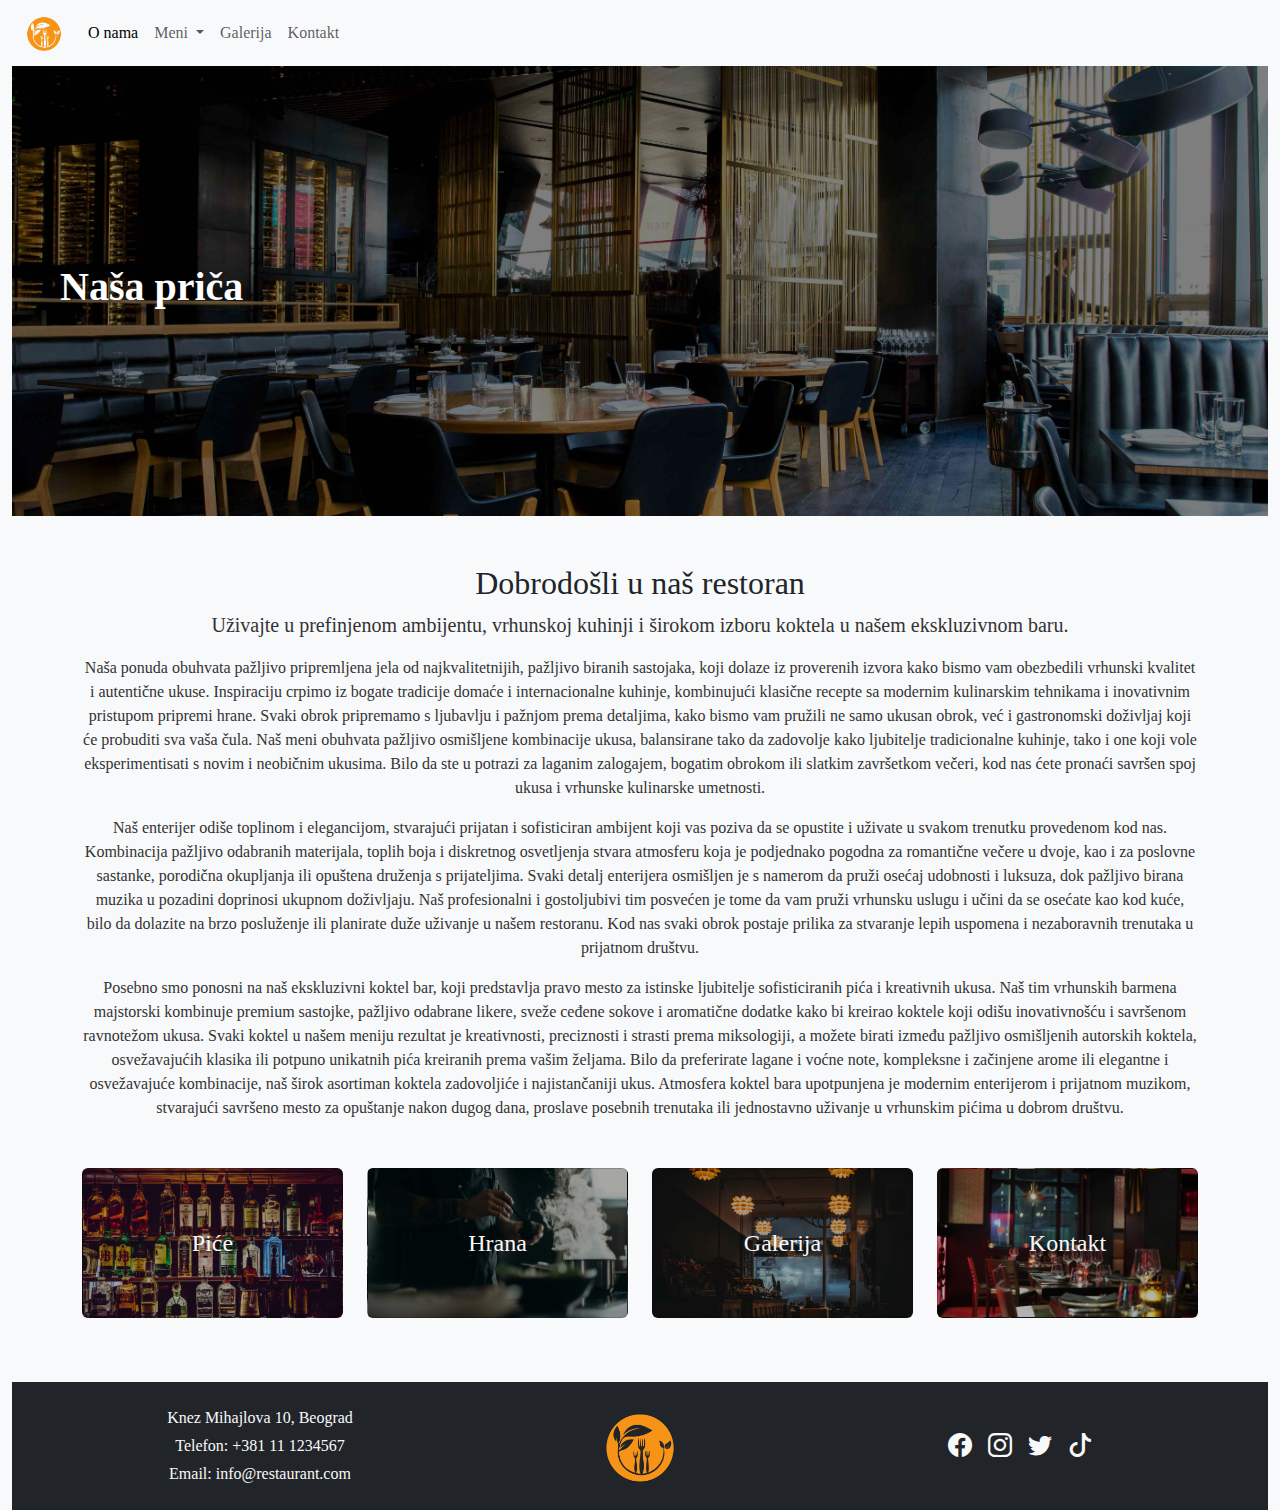
<file: html/index.html>
<!DOCTYPE html>
<html lang="en">

<head>
    <meta charset="UTF-8">
    <meta name="viewport" content="width=device-width, initial-scale=1.0">
    <link rel="stylesheet" href="../styles/style.css">
    <link href="https://cdn.jsdelivr.net/npm/bootstrap@5.3.3/dist/css/bootstrap.min.css" rel="stylesheet"
        integrity="sha384-QWTKZyjpPEjISv5WaRU9OFeRpok6YctnYmDr5pNlyT2bRjXh0JMhjY6hW+ALEwIH" crossorigin="anonymous">
    <link href="https://cdn.jsdelivr.net/npm/bootstrap-icons/font/bootstrap-icons.css" rel="stylesheet">
    <script src="https://cdn.jsdelivr.net/npm/bootstrap@5.3.3/dist/js/bootstrap.bundle.min.js"
        integrity="sha384-YvpcrYf0tY3lHB60NNkmXc5s9fDVZLESaAA55NDzOxhy9GkcIdslK1eN7N6jIeHz"
        crossorigin="anonymous"></script>
    <title>Restoran - O Nama</title>
    <link rel="icon" href="../assets/icons/icon.png" type="image/png">
</head>

<body>
    <div class="container-xxl">
        <!-- NAV START -->
        <nav class="navbar navbar-expand-lg bg-body-tertiary">
			<div class="container-fluid">
                <a class="navbar-brand nav-logo" href="index.html"><img src="../assets/icons/logo.png" alt="logo"></a>
				<button class="navbar-toggler" type="button" data-bs-toggle="collapse"
					data-bs-target="#navbarSupportedContent" aria-controls="navbarSupportedContent"
					aria-expanded="false" aria-label="Toggle navigation">
					<span class="navbar-toggler-icon"></span>
				</button>
				<div class="collapse navbar-collapse" id="navbarSupportedContent">
					<ul class="navbar-nav me-auto mb-2 mb-lg-0">
						<li class="nav-item">
							<a class="nav-link active" href="index.html">O nama</a>
						</li>
						<li class="nav-item dropdown">
							<a class="nav-link dropdown-toggle" role="button" data-bs-toggle="dropdown"
								aria-expanded="false">
								Meni
							</a>
							<ul class="dropdown-menu">
								<li><a class="dropdown-item" href="drinks.html">Piće</a></li>
								<li><a class="dropdown-item" href="food.html">Hrana</a></li>
							</ul>
						</li>
						<li class="nav-item">
							<a class="nav-link" href="gallery.html">Galerija</a>
						</li>
						<li class="nav-item">
							<a class="nav-link" href="contact.html">Kontakt</a>
						</li>
					</ul>
				</div>
			</div>
		</nav>
        <!-- NAV END -->

        <!-- BANNER START -->
        <div class="banner about">
            <h1 class="banner-text ps-3 ps-sm-5">Naša priča</h1>
        </div>
        <!-- BANNER END -->
        
        <!-- MAIN START -->
        <main class="container my-5">
            <section class="text-center mb-5">
                <h2>Dobrodošli u naš restoran</h2>
                <p class="lead">Uživajte u prefinjenom ambijentu, vrhunskoj kuhinji i širokom izboru koktela u našem ekskluzivnom baru.</p>
                <p>Naša ponuda obuhvata pažljivo pripremljena jela od najkvalitetnijih, pažljivo biranih sastojaka, koji dolaze iz proverenih izvora kako bismo vam obezbedili vrhunski kvalitet i autentične ukuse. Inspiraciju crpimo iz bogate tradicije domaće i internacionalne kuhinje, kombinujući klasične recepte sa modernim kulinarskim tehnikama i inovativnim pristupom pripremi hrane. Svaki obrok pripremamo s ljubavlju i pažnjom prema detaljima, kako bismo vam pružili ne samo ukusan obrok, već i gastronomski doživljaj koji će probuditi sva vaša čula. Naš meni obuhvata pažljivo osmišljene kombinacije ukusa, balansirane tako da zadovolje kako ljubitelje tradicionalne kuhinje, tako i one koji vole eksperimentisati s novim i neobičnim ukusima. Bilo da ste u potrazi za laganim zalogajem, bogatim obrokom ili slatkim završetkom večeri, kod nas ćete pronaći savršen spoj ukusa i vrhunske kulinarske umetnosti.</p>
                <p>Naš enterijer odiše toplinom i elegancijom, stvarajući prijatan i sofisticiran ambijent koji vas poziva da se opustite i uživate u svakom trenutku provedenom kod nas. Kombinacija pažljivo odabranih materijala, toplih boja i diskretnog osvetljenja stvara atmosferu koja je podjednako pogodna za romantične večere u dvoje, kao i za poslovne sastanke, porodična okupljanja ili opuštena druženja s prijateljima. Svaki detalj enterijera osmišljen je s namerom da pruži osećaj udobnosti i luksuza, dok pažljivo birana muzika u pozadini doprinosi ukupnom doživljaju. Naš profesionalni i gostoljubivi tim posvećen je tome da vam pruži vrhunsku uslugu i učini da se osećate kao kod kuće, bilo da dolazite na brzo posluženje ili planirate duže uživanje u našem restoranu. Kod nas svaki obrok postaje prilika za stvaranje lepih uspomena i nezaboravnih trenutaka u prijatnom društvu.</p>
                <p>Posebno smo ponosni na naš ekskluzivni koktel bar, koji predstavlja pravo mesto za istinske ljubitelje sofisticiranih pića i kreativnih ukusa. Naš tim vrhunskih barmena majstorski kombinuje premium sastojke, pažljivo odabrane likere, sveže ceđene sokove i aromatične dodatke kako bi kreirao koktele koji odišu inovativnošću i savršenom ravnotežom ukusa. Svaki koktel u našem meniju rezultat je kreativnosti, preciznosti i strasti prema miksologiji, a možete birati između pažljivo osmišljenih autorskih koktela, osvežavajućih klasika ili potpuno unikatnih pića kreiranih prema vašim željama. Bilo da preferirate lagane i voćne note, kompleksne i začinjene arome ili elegantne i osvežavajuće kombinacije, naš širok asortiman koktela zadovoljiće i najistančaniji ukus. Atmosfera koktel bara upotpunjena je modernim enterijerom i prijatnom muzikom, stvarajući savršeno mesto za opuštanje nakon dugog dana, proslave posebnih trenutaka ili jednostavno uživanje u vrhunskim pićima u dobrom društvu.</p>
            </section>
            
            <section class="row text-center d-flex justify-content-center about-cards-wrapper about-cards-wrapper">
                <div class="col-md-3 mb-3 d-flex">
                    <a href="drinks.html" class="card text-light text-decoration-none w-100 drinks">
                        Piće
                    </a>
                </div>
                <div class="col-md-3 mb-3 d-flex">
                    <a href="food.html" class="card text-light text-decoration-none w-100 food">
                        Hrana
                    </a>
                </div>
                <div class="col-md-3 mb-3 d-flex">
                    <a href="gallery.html" class="card text-light text-decoration-none w-100 gallery">
                        Galerija
                    </a>
                </div>
                <div class="col-md-3 mb-3 d-flex">
                    <a href="contact.html" class="card text-light text-decoration-none w-100 contact">
                        Kontakt
                    </a>
                </div>
            </section>
        </main>

        <!-- MAIN END -->

        <!-- FOOTER START -->
        <footer class="bg-dark text-light py-4">
            <div class="container">
                <div class="row text-center text-md-start">
                    <!-- Contact -->
                    <div class="col-md-4 mb-3 mb-md-0 d-flex flex-column justify-content-center align-items-center">
                        <p class="mb-1">Knez Mihajlova 10, Beograd</p>
                        <p class="mb-1">Telefon: +381 11 1234567</p>
                        <p>Email: <a href="mailto:info@restaurant.com" class="text-light text-decoration-none">info@restaurant.com</a></p>
                    </div>
        
                    <!-- Logo -->
                    <div class="col-md-4 mb-3 mb-md-0 d-flex justify-content-center align-items-center">
                        <img src="../assets/icons/logo.png" alt="Logo" class="img-fluid" style="max-height: 80px;">
                    </div>
        
                    <!-- Social -->
                    <div class="col-md-4 d-flex justify-content-center  align-items-center">
                        <a href="https://www.facebook.com" target="_blank" class="text-light mx-2">
                            <i class="bi bi-facebook fs-4"></i>
                        </a>
                        <a href="https://www.instagram.com" target="_blank" class="text-light mx-2">
                            <i class="bi bi-instagram fs-4"></i>
                        </a>
                        <a href="https://www.twitter.com" target="_blank" class="text-light mx-2">
                            <i class="bi bi-twitter fs-4"></i>
                        </a>
                        <a href="https://www.tiktok.com" target="_blank" class="text-light mx-2">
                            <i class="bi bi-tiktok fs-4"></i>
                        </a>
                    </div>
                </div>
            </div>
        </footer>
        <!-- FOOTER END -->

    </div>
</body>

</html>
</file>
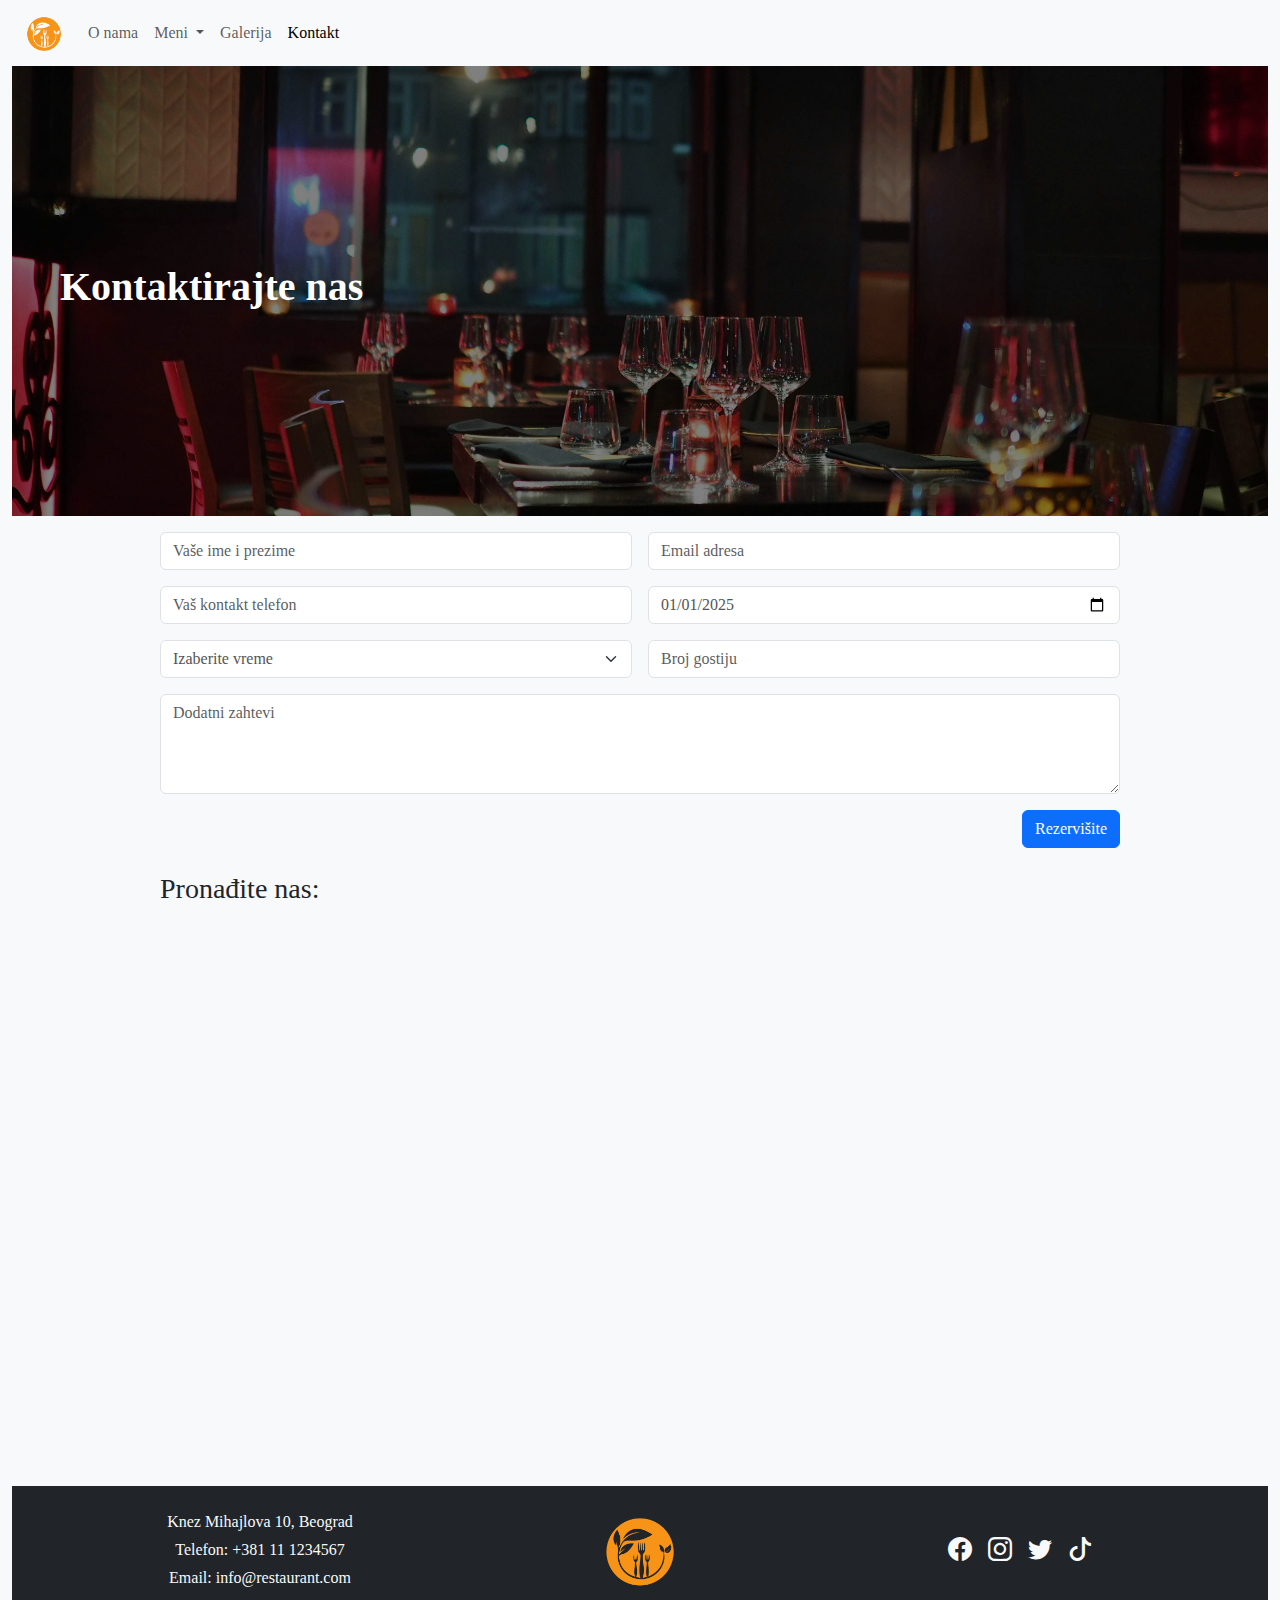
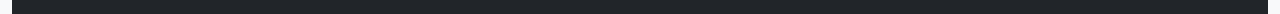
<file: html/contact.html>
<!DOCTYPE html>
<html lang="en">

<head>
    <meta charset="UTF-8">
    <meta name="viewport" content="width=device-width, initial-scale=1.0">
    <link rel="stylesheet" href="../styles/style.css">
    <link href="https://cdn.jsdelivr.net/npm/bootstrap@5.3.3/dist/css/bootstrap.min.css" rel="stylesheet"
        integrity="sha384-QWTKZyjpPEjISv5WaRU9OFeRpok6YctnYmDr5pNlyT2bRjXh0JMhjY6hW+ALEwIH" crossorigin="anonymous">
    <link href="https://cdn.jsdelivr.net/npm/bootstrap-icons/font/bootstrap-icons.css" rel="stylesheet">
    <script src="https://cdn.jsdelivr.net/npm/bootstrap@5.3.3/dist/js/bootstrap.bundle.min.js"
        integrity="sha384-YvpcrYf0tY3lHB60NNkmXc5s9fDVZLESaAA55NDzOxhy9GkcIdslK1eN7N6jIeHz"
        crossorigin="anonymous"></script>
    <title>Restoran - Kontakt</title>
    <link rel="icon" href="../assets/icons/icon.png" type="image/png">
</head>

<body>
    <div class="container-xxl">
        <!-- NAV START -->
        <nav class="navbar navbar-expand-lg bg-body-tertiary">
			<div class="container-fluid">
                <a class="navbar-brand nav-logo" href="index.html"><img src="../assets/icons/logo.png" alt="logo"></a>
				<button class="navbar-toggler" type="button" data-bs-toggle="collapse"
					data-bs-target="#navbarSupportedContent" aria-controls="navbarSupportedContent"
					aria-expanded="false" aria-label="Toggle navigation">
					<span class="navbar-toggler-icon"></span>
				</button>
				<div class="collapse navbar-collapse" id="navbarSupportedContent">
					<ul class="navbar-nav me-auto mb-2 mb-lg-0">
						<li class="nav-item">
							<a class="nav-link" href="index.html">O nama</a>
						</li>
						<li class="nav-item dropdown">
							<a class="nav-link dropdown-toggle" role="button" data-bs-toggle="dropdown"
								aria-expanded="false">
								Meni
							</a>
							<ul class="dropdown-menu">
								<li><a class="dropdown-item" href="drinks.html">Piće</a></li>
								<li><a class="dropdown-item" href="food.html">Hrana</a></li>
							</ul>
						</li>
						<li class="nav-item">
							<a class="nav-link" href="gallery.html">Galerija</a>
						</li>
						<li class="nav-item">
							<a class="nav-link active" href="contact.html">Kontakt</a>
						</li>
					</ul>
				</div>
			</div>
		</nav>
        <!-- NAV END -->

        <!-- BANNER START -->
        <div class="banner contact">
            <h1 class="banner-text ps-3 ps-sm-5">Kontaktirajte nas</h1>
        </div>
        <!-- BANNER END -->

        <!-- MAIN START -->
        <main class="mt-3 mb-3">
            <form>
                <div class="row g-3">
                    <!-- Full Name -->
                    <div class="col-md-6">
                        <input type="text" class="form-control" id="fullName" placeholder="Vaše ime i prezime" required>
                    </div>
        
                    <!-- Email Address -->
                    <div class="col-md-6">
                        <input type="email" class="form-control" id="email" placeholder="Email adresa" required>
                    </div>
        
                    <!-- Phone Number -->
                    <div class="col-md-6">
                        <input type="tel" class="form-control" id="phoneNumber" placeholder="Vaš kontakt telefon" required>
                    </div>
        
                    <!-- Reservation Date -->
                    <div class="col-md-6">
                        <input type="date" class="form-control" value="2025-01-01" id="reservationDate" required>
                    </div>
        
                    <!-- Meal Time -->
                    <div class="col-md-6">
                        <select class="form-select" id="mealTime" required>
                            <option value="" disabled selected>Izaberite vreme</option>
                            <option value="1">11:00</option>
                            <option value="2">12:00</option>
                            <option value="3">13:00</option>
                            <option value="4">14:00</option>
                            <option value="5">15:00</option>
                            <option value="6">16:00</option>
                            <option value="7">17:00</option>
                            <option value="8">18:00</option>
                            <option value="9">19:00</option>
                            <option value="10">20:00</option>
                            <option value="11">21:00</option>
                            <option value="12">22:00</option>
                        </select>
                    </div>
        
                    <!-- Number of People -->
                    <div class="col-md-6">
                        <input type="number" class="form-control" id="numberOfPeople" min="1" placeholder="Broj gostiju" required>
                    </div>
        
                    <!-- Notes -->
                    <div class="col-12">
                        <textarea class="form-control" id="notes" placeholder="Dodatni zahtevi" style="height: 100px"></textarea>
                    </div>
                </div>
        
                <!-- Submit Button -->
                <div class="col-12 d-grid d-md-flex justify-content-md-end mt-3">
                    <button type="submit" class="btn btn-primary">Rezervišite</button>
                </div>
            </form>

            <!-- MAP START -->
            <div class="map">
                <h3 class="my-4">Pronađite nas:</h2>
                <div class="row">
                    <div class="col-12">
                        <div class="ratio ratio-16x9">
                            <iframe src="https://www.google.com/maps/embed?pb=!1m18!1m12!1m3!1d2830.2683490516065!2d20.456564675976697!3d44.816097476447645!2m3!1f0!2f0!3f0!3m2!1i1024!2i768!4f13.1!3m3!1m2!1s0x475a7ab25f4a9153%3A0x91c71e840403b105!2sKneza%20Mihaila%2010%2C%20Beograd%2011000!5e0!3m2!1sen!2srs!4v1736450124136!5m2!1sen!2srs" 
                                style="border:0;" 
                                allowfullscreen="" 
                                loading="lazy" 
                                referrerpolicy="no-referrer-when-downgrade">
                            </iframe>
                        </div>
                    </div>
                </div>
             </div>
            
            <!-- MAP END -->
           
            <!-- <form>
                <div class="mb-3">
                    <input type="text" class="form-control" id="fullName" placeholder="Vase ime i prezime" required>
                </div>

                <div class="mb-3">
                    <input type="email" class="form-control" id="email" placeholder="Email adresa" required>
                </div>

                <div class="mb-3">
                    <input type="tel" class="form-control" id="phoneNumber" placeholder="Kontakt telefon" required>
                </div>

                <div class="mb-3">
                    <input type="date" class="form-control" id="reservationDate" required placeholder="Izaberite datum">
                </div>

                <div class="mb-3">
                    <select class="form-select" id="mealTime" required>
                        <option value="" disabled selected>Izaberite vreme</option>
                        <option value="1">11:00</option>
                        <option value="2">12:00</option>
                        <option value="3">13:00</option>
                        <option value="4">14:00</option>
                        <option value="5">15:00</option>
                        <option value="6">16:00</option>
                        <option value="7">17:00</option>
                        <option value="8">18:00</option>
                        <option value="9">19:00</option>
                        <option value="10">20:00</option>
                        <option value="11">21:00</option>
                        <option value="12">22:00</option>
                    </select>
                </div>

                <div class="mb-3">
                    <input type="number" class="form-control" id="numberOfPeople" min="1" placeholder="Broj gostiju"
                        required>
                </div>

                <div class="mb-3">
                    <textarea class="form-control" id="notes" placeholder="Dodatni zahtevi"
                        style="height: 100px"></textarea>
                </div>

                <button type="submit" class="btn btn-primary">Submit</button>
            </form> -->
        </main>
        <!-- MAIN END -->

        <!-- FOOTER START -->
        <footer class="bg-dark text-light py-4">
            <div class="container">
                <div class="row text-center text-md-start">
                    <!-- Contact -->
                    <div class="col-md-4 mb-3 mb-md-0 d-flex flex-column justify-content-center align-items-center">
                        <p class="mb-1">Knez Mihajlova 10, Beograd</p>
                        <p class="mb-1">Telefon: +381 11 1234567</p>
                        <p>Email: <a href="mailto:info@restaurant.com" class="text-light text-decoration-none">info@restaurant.com</a></p>
                    </div>
        
                    <!-- Logo -->
                    <div class="col-md-4 mb-3 mb-md-0 d-flex justify-content-center align-items-center">
                        <img src="../assets/icons/logo.png" alt="Logo" class="img-fluid" style="max-height: 80px;">
                    </div>
        
                    <!-- Social -->
                    <div class="col-md-4 d-flex justify-content-center  align-items-center">
                        <a href="https://www.facebook.com" target="_blank" class="text-light mx-2">
                            <i class="bi bi-facebook fs-4"></i>
                        </a>
                        <a href="https://www.instagram.com" target="_blank" class="text-light mx-2">
                            <i class="bi bi-instagram fs-4"></i>
                        </a>
                        <a href="https://www.twitter.com" target="_blank" class="text-light mx-2">
                            <i class="bi bi-twitter fs-4"></i>
                        </a>
                        <a href="https://www.tiktok.com" target="_blank" class="text-light mx-2">
                            <i class="bi bi-tiktok fs-4"></i>
                        </a>
                    </div>
                </div>
            </div>
        </footer>
        <!-- FOOTER END -->



    </div>
</body>

</html>
</file>
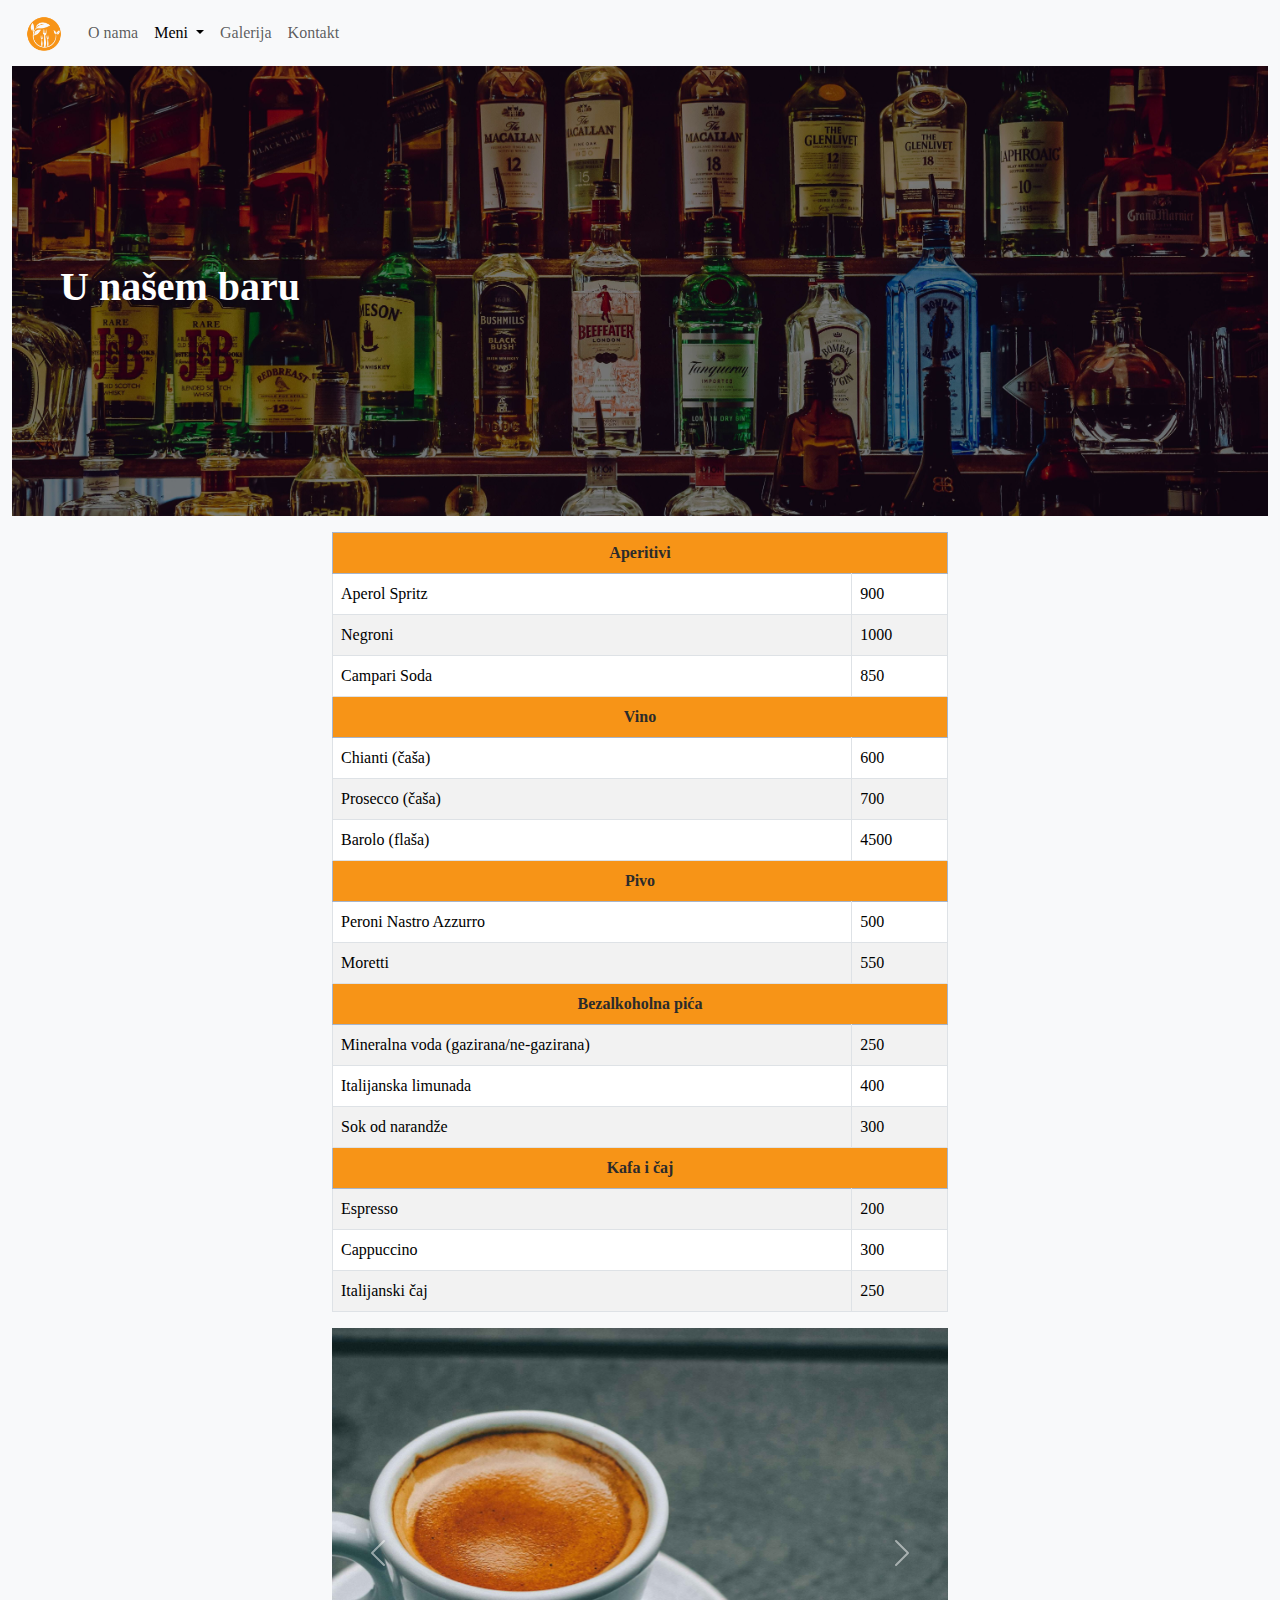
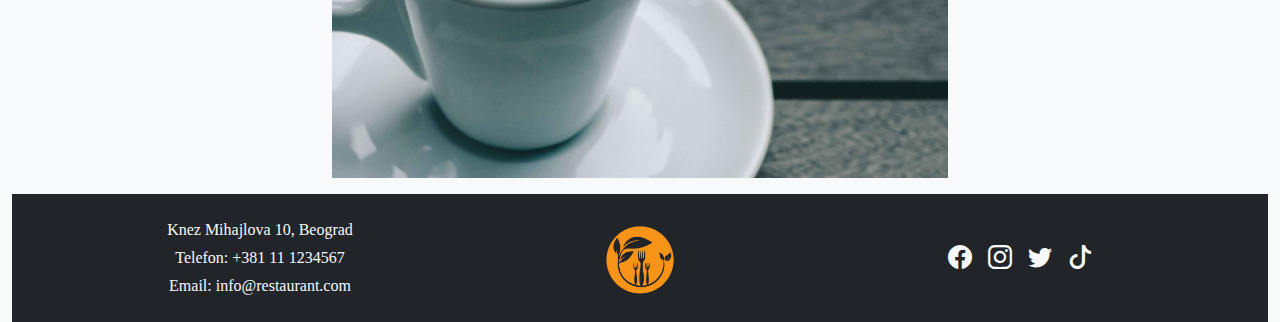
<file: html/drinks.html>
<!DOCTYPE html>
<html lang="en">

<head>
    <meta charset="UTF-8">
    <meta name="viewport" content="width=device-width, initial-scale=1.0">
    <link rel="stylesheet" href="../styles/style.css">
    <link href="https://cdn.jsdelivr.net/npm/bootstrap@5.3.3/dist/css/bootstrap.min.css" rel="stylesheet"
        integrity="sha384-QWTKZyjpPEjISv5WaRU9OFeRpok6YctnYmDr5pNlyT2bRjXh0JMhjY6hW+ALEwIH" crossorigin="anonymous">
    <link href="https://cdn.jsdelivr.net/npm/bootstrap-icons/font/bootstrap-icons.css" rel="stylesheet">
    <script src="https://cdn.jsdelivr.net/npm/bootstrap@5.3.3/dist/js/bootstrap.bundle.min.js"
        integrity="sha384-YvpcrYf0tY3lHB60NNkmXc5s9fDVZLESaAA55NDzOxhy9GkcIdslK1eN7N6jIeHz"
        crossorigin="anonymous"></script>
    <title>Restoran - Piće</title>
    <link rel="icon" href="../assets/icons/icon.png" type="image/png">
</head>

<body>
    <div class="container-xxl">
        <!-- NAV START -->
        <nav class="navbar navbar-expand-lg bg-body-tertiary">
			<div class="container-fluid">
                <a class="navbar-brand nav-logo" href="index.html"><img src="../assets/icons/logo.png" alt="logo"></a>
				<button class="navbar-toggler" type="button" data-bs-toggle="collapse"
					data-bs-target="#navbarSupportedContent" aria-controls="navbarSupportedContent"
					aria-expanded="false" aria-label="Toggle navigation">
					<span class="navbar-toggler-icon"></span>
				</button>
				<div class="collapse navbar-collapse" id="navbarSupportedContent">
					<ul class="navbar-nav me-auto mb-2 mb-lg-0">
						<li class="nav-item">
							<a class="nav-link" href="index.html">O nama</a>
						</li>
						<li class="nav-item dropdown">
							<a class="nav-link dropdown-toggle active" role="button" data-bs-toggle="dropdown"
								aria-expanded="false">
								Meni
							</a>
							<ul class="dropdown-menu">
								<li><a class="dropdown-item active" href="drinks.html">Piće</a></li>
								<li><a class="dropdown-item" href="food.html">Hrana</a></li>
							</ul>
						</li>
						<li class="nav-item">
							<a class="nav-link" href="gallery.html">Galerija</a>
						</li>
						<li class="nav-item">
							<a class="nav-link" href="contact.html">Kontakt</a>
						</li>
					</ul>
				</div>
			</div>
		</nav>
        <!-- NAV END -->


        <!-- BANNER START -->
        <div class="banner drinks">
            <h1 class="banner-text ps-3 ps-sm-5">U našem baru</h1>
        </div>
        <!-- BANNER END -->

        
        <!-- MAIN START -->
        <main class="mt-3 mb-3">
            <div class="row justify-content-center">
                <div class="col-12 col-md-8 col-lg-6">
                    
                    <table class="table table-bordered table-striped mb-3">
                        <tbody>
                            <tr class="table-primary text-center table-header">
                                <td colspan="2"><strong>Aperitivi</strong></td>
                            </tr>
                            <tr>
                                <td>Aperol Spritz</td>
                                <td>900</td>
                            </tr>
                            <tr>
                                <td>Negroni</td>
                                <td>1000</td>
                            </tr>
                            <tr>
                                <td>Campari Soda</td>
                                <td>850</td>
                            </tr>
        
                            <tr class="table-primary text-center table-header">
                                <td colspan="2"><strong>Vino</strong></td>
                            </tr>
                            <tr>
                                <td>Chianti (čaša)</td>
                                <td>600</td>
                            </tr>
                            <tr>
                                <td>Prosecco (čaša)</td>
                                <td>700</td>
                            </tr>
                            <tr>
                                <td>Barolo (flaša)</td>
                                <td>4500</td>
                            </tr>
        
                            <tr class="table-primary text-center table-header">
                                <td colspan="2"><strong>Pivo</strong></td>
                            </tr>
                            <tr>
                                <td>Peroni Nastro Azzurro</td>
                                <td>500</td>
                            </tr>
                            <tr>
                                <td>Moretti</td>
                                <td>550</td>
                            </tr>
        
                            <tr class="table-primary text-center table-header">
                                <td colspan="2"><strong>Bezalkoholna pića</strong></td>
                            </tr>
                            <tr>
                                <td>Mineralna voda (gazirana/ne-gazirana)</td>
                                <td>250</td>
                            </tr>
                            <tr>
                                <td>Italijanska limunada</td>
                                <td>400</td>
                            </tr>
                            <tr>
                                <td>Sok od narandže</td>
                                <td>300</td>
                            </tr>
        
                            <tr class="table-primary text-center table-header">
                                <td colspan="2"><strong>Kafa i čaj</strong></td>
                            </tr>
                            <tr>
                                <td>Espresso</td>
                                <td>200</td>
                            </tr>
                            <tr>
                                <td>Cappuccino</td>
                                <td>300</td>
                            </tr>
                            <tr>
                                <td>Italijanski čaj</td>
                                <td>250</td>
                            </tr>
                        </tbody>
                    </table>

                    <div id="carouselExample" class="carousel slide">
                        <div class="carousel-inner menu">
                            <div class="carousel-item">
                                <img src="../assets/images/drinks/pexels-chevanon-302905.jpg" class="d-block w-100" alt="...">
                            </div>
                            <div class="carousel-item">
                                    <img src="../assets/images/drinks/pexels-designbyja-1113500-2109099.jpg" class="d-block w-100" alt="...">
                            </div>
                            <div class="carousel-item">
                                <img src="../assets/images/drinks/pexels-ifreestock-616836.jpg" class="d-block w-100" alt="...">
                            </div>
                            <div class="carousel-item">
                                <img src="../assets/images/drinks/pexels-markusspiske-128242.jpg" class="d-block w-100" alt="...">
                            </div>
                            <div class="carousel-item active">
                                <img src="../assets/images/drinks/pexels-victorfreitas-685527.jpg" class="d-block w-100" alt="...">
                            </div>
                            <button class="carousel-control-prev" type="button" data-bs-target="#carouselExample" data-bs-slide="prev">
                                <span class="carousel-control-prev-icon" aria-hidden="true"></span>
                                <span class="visually-hidden">Previous</span>
                            </button>
                            <button class="carousel-control-next" type="button" data-bs-target="#carouselExample" data-bs-slide="next">
                                <span class="carousel-control-next-icon" aria-hidden="true"></span>
                                <span class="visually-hidden">Next</span>
                            </button>
                        </div>
                    </div>
                </div>
            </div>
        </main>
        <!-- MAIN END -->

        <!-- FOOTER START -->
        <footer class="bg-dark text-light py-4">
            <div class="container">
                <div class="row text-center text-md-start">
                    <!-- Contact -->
                    <div class="col-md-4 mb-3 mb-md-0 d-flex flex-column justify-content-center align-items-center">
                        <p class="mb-1">Knez Mihajlova 10, Beograd</p>
                        <p class="mb-1">Telefon: +381 11 1234567</p>
                        <p>Email: <a href="mailto:info@restaurant.com" class="text-light text-decoration-none">info@restaurant.com</a></p>
                    </div>
        
                    <!-- Logo -->
                    <div class="col-md-4 mb-3 mb-md-0 d-flex justify-content-center align-items-center">
                        <img src="../assets/icons/logo.png" alt="Logo" class="img-fluid" style="max-height: 80px;">
                    </div>
        
                    <!-- Social -->
                    <div class="col-md-4 d-flex justify-content-center  align-items-center">
                        <a href="https://www.facebook.com" target="_blank" class="text-light mx-2">
                            <i class="bi bi-facebook fs-4"></i>
                        </a>
                        <a href="https://www.instagram.com" target="_blank" class="text-light mx-2">
                            <i class="bi bi-instagram fs-4"></i>
                        </a>
                        <a href="https://www.twitter.com" target="_blank" class="text-light mx-2">
                            <i class="bi bi-twitter fs-4"></i>
                        </a>
                        <a href="https://www.tiktok.com" target="_blank" class="text-light mx-2">
                            <i class="bi bi-tiktok fs-4"></i>
                        </a>
                    </div>
                </div>
            </div>
        </footer>
        <!-- FOOTER END -->

    </div>
</body>

</html>
</file>
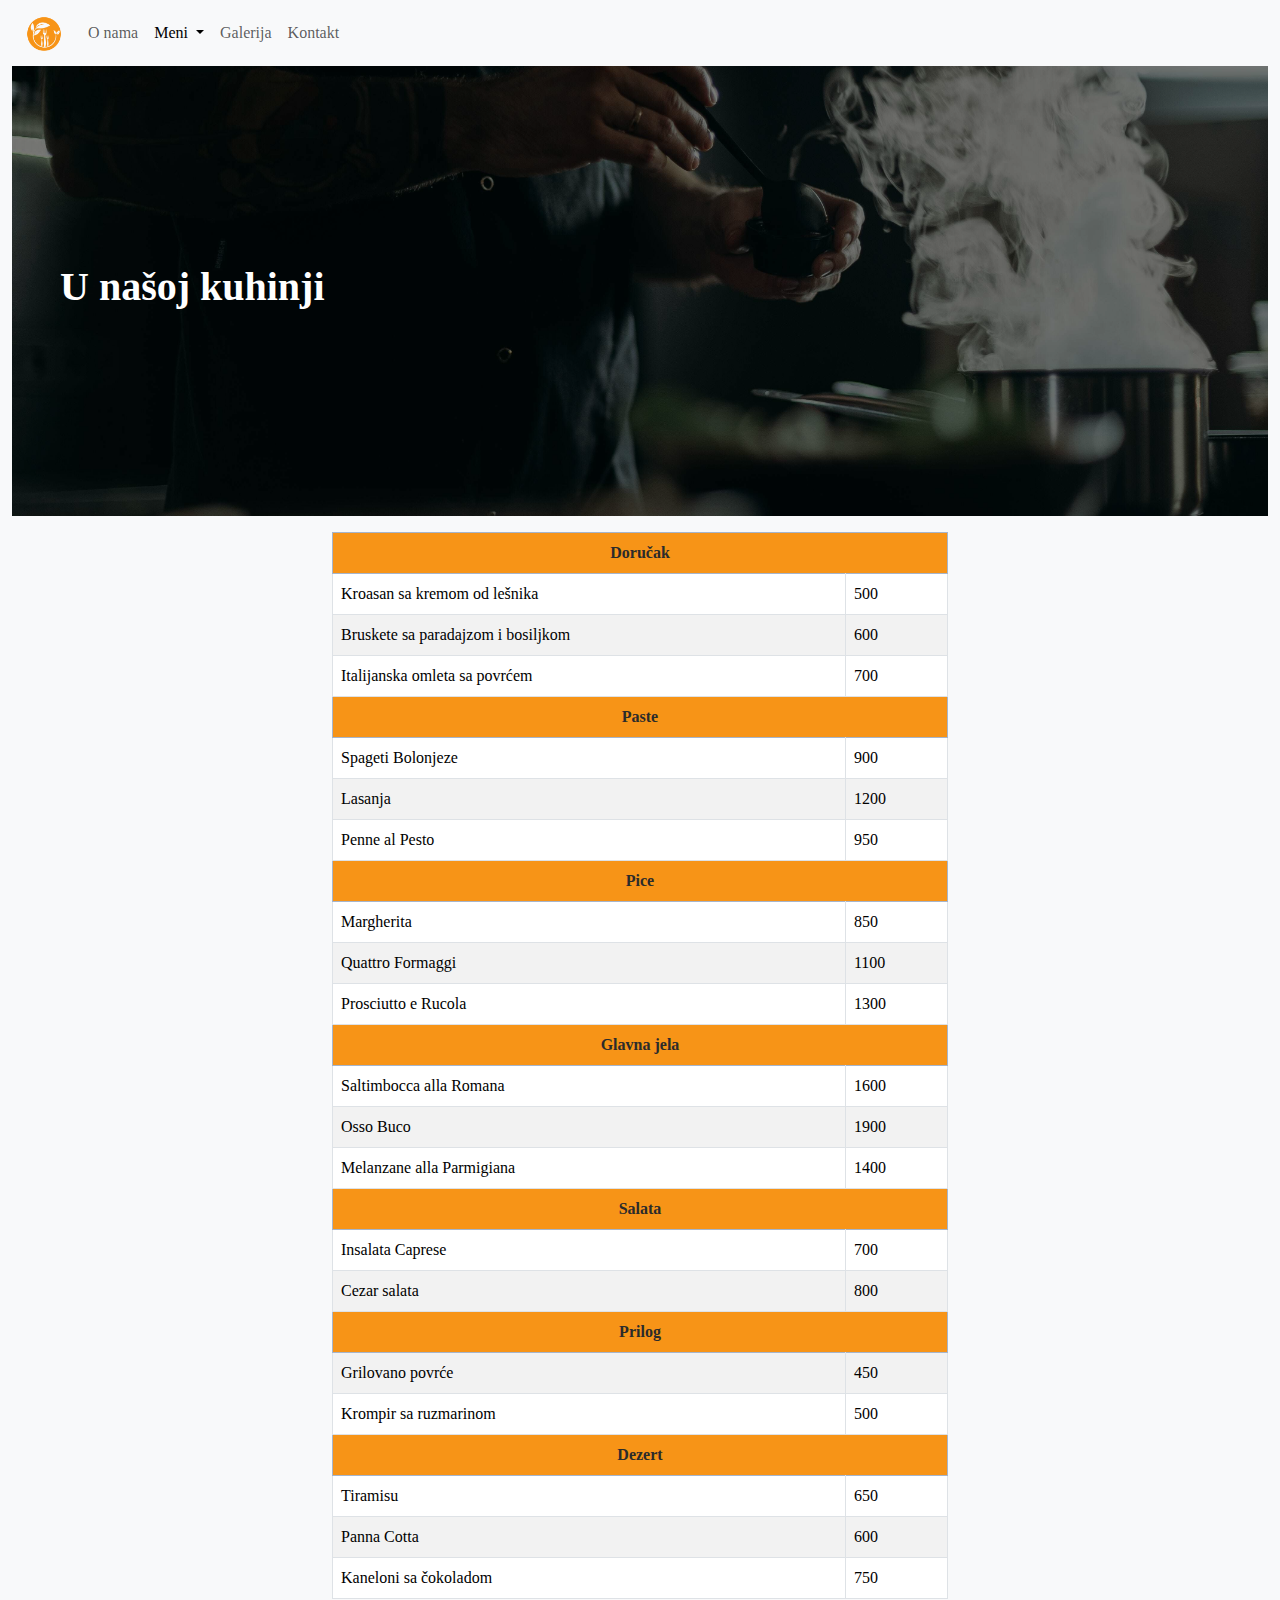
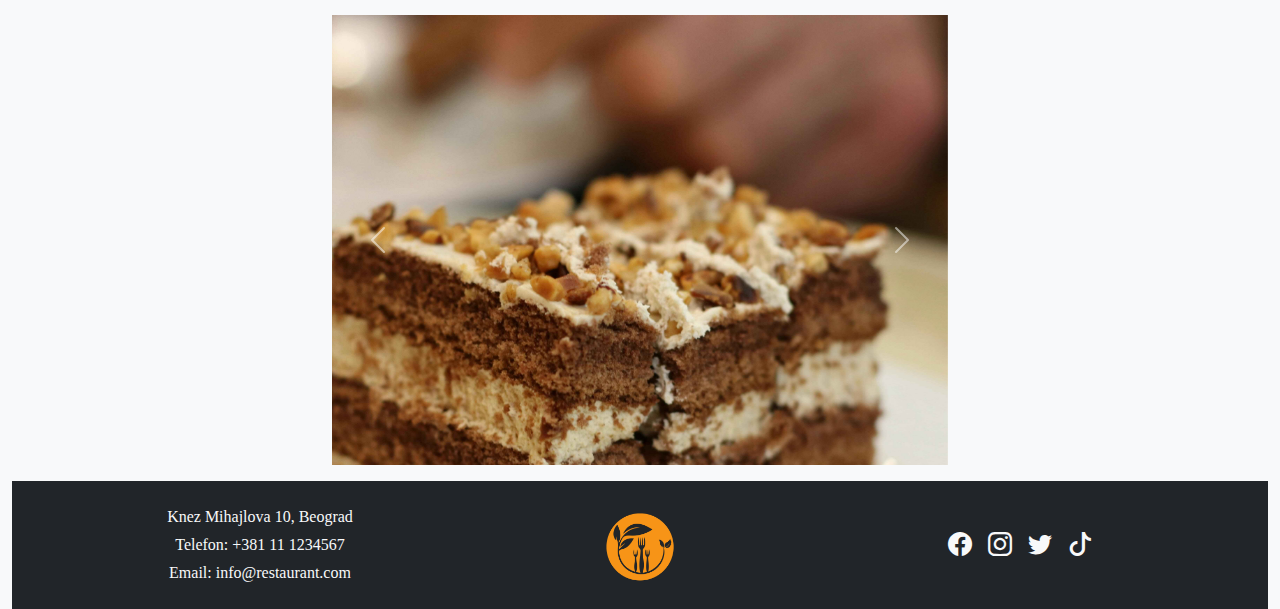
<file: html/food.html>
<!DOCTYPE html>
<html lang="en">

<head>
    <meta charset="UTF-8">
    <meta name="viewport" content="width=device-width, initial-scale=1.0">
    <link rel="stylesheet" href="../styles/style.css">
    <link href="https://cdn.jsdelivr.net/npm/bootstrap@5.3.3/dist/css/bootstrap.min.css" rel="stylesheet"
        integrity="sha384-QWTKZyjpPEjISv5WaRU9OFeRpok6YctnYmDr5pNlyT2bRjXh0JMhjY6hW+ALEwIH" crossorigin="anonymous">
    <link href="https://cdn.jsdelivr.net/npm/bootstrap-icons/font/bootstrap-icons.css" rel="stylesheet">    
    <script src="https://cdn.jsdelivr.net/npm/bootstrap@5.3.3/dist/js/bootstrap.bundle.min.js"
        integrity="sha384-YvpcrYf0tY3lHB60NNkmXc5s9fDVZLESaAA55NDzOxhy9GkcIdslK1eN7N6jIeHz"
        crossorigin="anonymous"></script>
    <title>Restoran - Hrana</title>
    <link rel="icon" href="../assets/icons/icon.png" type="image/png">
</head>

<body>
    <div class="container-xxl">
        <!-- NAV START -->
        <nav class="navbar navbar-expand-lg bg-body-tertiary">
			<div class="container-fluid">
                <a class="navbar-brand nav-logo" href="index.html"><img src="../assets/icons/logo.png" alt="logo"></a>
				<button class="navbar-toggler" type="button" data-bs-toggle="collapse"
					data-bs-target="#navbarSupportedContent" aria-controls="navbarSupportedContent"
					aria-expanded="false" aria-label="Toggle navigation">
					<span class="navbar-toggler-icon"></span>
				</button>
				<div class="collapse navbar-collapse" id="navbarSupportedContent">
					<ul class="navbar-nav me-auto mb-2 mb-lg-0">
						<li class="nav-item">
							<a class="nav-link" href="index.html">O nama</a>
						</li>
						<li class="nav-item dropdown">
							<a class="nav-link dropdown-toggle active" role="button" data-bs-toggle="dropdown"
								aria-expanded="false">
								Meni
							</a>
							<ul class="dropdown-menu">
								<li><a class="dropdown-item" href="drinks.html">Piće</a></li>
								<li><a class="dropdown-item active" href="food.html">Hrana</a></li>
							</ul>
						</li>
						<li class="nav-item">
							<a class="nav-link" href="gallery.html">Galerija</a>
						</li>
						<li class="nav-item">
							<a class="nav-link" href="contact.html">Kontakt</a>
						</li>
					</ul>
				</div>
			</div>
		</nav>
        <!-- NAV END -->

        <!-- BANNER START -->
        <div class="banner food">
            <h1 class="banner-text ps-3 ps-sm-5">U našoj kuhinji</h1>
        </div>
        <!-- BANNER END -->
        
        <!-- MAIN START -->
        <main class="mt-3 mb-3">
            <div class="row justify-content-center">
                <div class="col-12 col-md-8 col-lg-6">
                    
                    <table class="table table-bordered table-striped mb-3">
                            <tbody>

                                <tr class="table-primary text-center table-header">
                                    <td colspan="2"><strong>Doručak</strong></td>
                                </tr>
                                <tr>
                                    <td>Kroasan sa kremom od lešnika</td>
                                    <td>500</td>
                                </tr>
                                <tr>
                                    <td>Bruskete sa paradajzom i bosiljkom</td>
                                    <td>600</td>
                                </tr>
                                <tr>
                                    <td>Italijanska omleta sa povrćem</td>
                                    <td>700</td>
                                </tr>
            
                                <tr class="table-primary text-center table-header">
                                    <td colspan="2"><strong>Paste</strong></td>
                                </tr>
                                <tr>
                                    <td>Spageti Bolonjeze</td>
                                    <td>900</td>
                                </tr>
                                <tr>
                                    <td>Lasanja</td>
                                    <td>1200</td>
                                </tr>
                                <tr>
                                    <td>Penne al Pesto</td>
                                    <td>950</td>
                                </tr>
            
                                <tr class="table-primary text-center table-header">
                                    <td colspan="2"><strong>Pice</strong></td>
                                </tr>
                                <tr>
                                    <td>Margherita</td>
                                    <td>850</td>
                                </tr>
                                <tr>
                                    <td>Quattro Formaggi</td>
                                    <td>1100</td>
                                </tr>
                                <tr>
                                    <td>Prosciutto e Rucola</td>
                                    <td>1300</td>
                                </tr>
            
                                <tr class="table-primary text-center table-header">
                                    <td colspan="2"><strong>Glavna jela</strong></td>
                                </tr>
                                <tr>
                                    <td>Saltimbocca alla Romana</td>
                                    <td>1600</td>
                                </tr>
                                <tr>
                                    <td>Osso Buco</td>
                                    <td>1900</td>
                                </tr>
                                <tr>
                                    <td>Melanzane alla Parmigiana</td>
                                    <td>1400</td>
                                </tr>
            
                                <tr class="table-primary text-center table-header">
                                    <td colspan="2"><strong>Salata</strong></td>
                                </tr>
                                <tr>
                                    <td>Insalata Caprese</td>
                                    <td>700</td>
                                </tr>
                                <tr>
                                    <td>Cezar salata</td>
                                    <td>800</td>
                                </tr>
            
                                <tr class="table-primary text-center table-header">
                                    <td colspan="2"><strong>Prilog</strong></td>
                                </tr>
                                <tr>
                                    <td>Grilovano povrće</td>
                                    <td>450</td>
                                </tr>
                                <tr>
                                    <td>Krompir sa ruzmarinom</td>
                                    <td>500</td>
                                </tr>
            
                                <tr class="table-primary text-center table-header">
                                    <td colspan="2"><strong>Dezert</strong></td>
                                </tr>
                                <tr>
                                    <td>Tiramisu</td>
                                    <td>650</td>
                                </tr>
                                <tr>
                                    <td>Panna Cotta</td>
                                    <td>600</td>
                                </tr>
                                <tr>
                                    <td>Kaneloni sa čokoladom</td>
                                    <td>750</td>
                                </tr>
                            </tbody>
                    </table>
                    
                    <div id="carouselExample" class="carousel slide">
                        <div class="carousel-inner menu">
                            <div class="carousel-item">
                                <img src="../assets/images/food/meat.jpg" class="d-block w-100" alt="...">
                            </div>
                            <div class="carousel-item">
                                    <img src="../assets/images/food/pasta.jpg" class="d-block w-100" alt="...">
                            </div>
                            <div class="carousel-item">
                                <img src="../assets/images/food/pizza.jpg" class="d-block w-100" alt="...">
                            </div>
                            <div class="carousel-item">
                                <img src="../assets/images/food/salomon.jpg" class="d-block w-100" alt="...">
                            </div>
                            <div class="carousel-item active">
                                <img src="../assets/images/food/cake.jpg" class="d-block w-100" alt="...">
                            </div>
                            <button class="carousel-control-prev" type="button" data-bs-target="#carouselExample" data-bs-slide="prev">
                                <span class="carousel-control-prev-icon" aria-hidden="true"></span>
                                <span class="visually-hidden">Previous</span>
                            </button>
                            <button class="carousel-control-next" type="button" data-bs-target="#carouselExample" data-bs-slide="next">
                                <span class="carousel-control-next-icon" aria-hidden="true"></span>
                                <span class="visually-hidden">Next</span>
                            </button>
                        </div>
                    </div>
                </div>
            </div>
        </main>
        <!-- MAIN END -->

        <!-- FOOTER START -->
        <footer class="bg-dark text-light py-4">
            <div class="container">
                <div class="row text-center text-md-start">
                    <!-- Contact -->
                    <div class="col-md-4 mb-3 mb-md-0 d-flex flex-column justify-content-center align-items-center">
                        <p class="mb-1">Knez Mihajlova 10, Beograd</p>
                        <p class="mb-1">Telefon: +381 11 1234567</p>
                        <p>Email: <a href="mailto:info@restaurant.com" class="text-light text-decoration-none">info@restaurant.com</a></p>
                    </div>
        
                    <!-- Logo -->
                    <div class="col-md-4 mb-3 mb-md-0 d-flex justify-content-center align-items-center">
                        <img src="../assets/icons/logo.png" alt="Logo" class="img-fluid" style="max-height: 80px;">
                    </div>
        
                    <!-- Social -->
                    <div class="col-md-4 d-flex justify-content-center  align-items-center">
                        <a href="https://www.facebook.com" target="_blank" class="text-light mx-2">
                            <i class="bi bi-facebook fs-4"></i>
                        </a>
                        <a href="https://www.instagram.com" target="_blank" class="text-light mx-2">
                            <i class="bi bi-instagram fs-4"></i>
                        </a>
                        <a href="https://www.twitter.com" target="_blank" class="text-light mx-2">
                            <i class="bi bi-twitter fs-4"></i>
                        </a>
                        <a href="https://www.tiktok.com" target="_blank" class="text-light mx-2">
                            <i class="bi bi-tiktok fs-4"></i>
                        </a>
                    </div>
                </div>
            </div>
        </footer>
        <!-- FOOTER END -->

    </div>
</body>

</html>
</file>
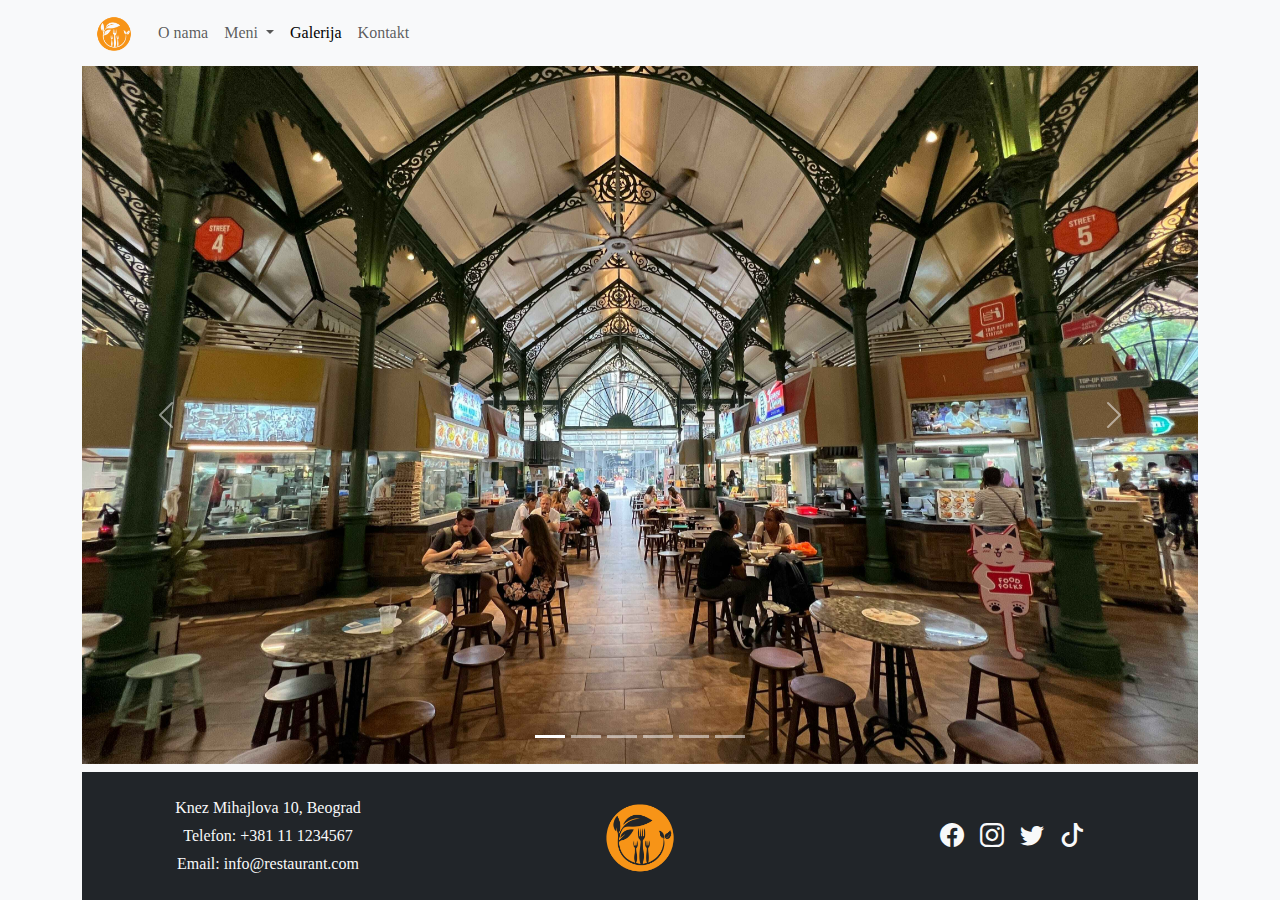
<file: html/gallery.html>
<!DOCTYPE html>
<html lang="en">

<head>
    <meta charset="UTF-8">
    <meta name="viewport" content="width=device-width, initial-scale=1.0">
    <link rel="stylesheet" href="../styles/style.css">
    <link href="https://cdn.jsdelivr.net/npm/bootstrap@5.3.3/dist/css/bootstrap.min.css" rel="stylesheet"
        integrity="sha384-QWTKZyjpPEjISv5WaRU9OFeRpok6YctnYmDr5pNlyT2bRjXh0JMhjY6hW+ALEwIH" crossorigin="anonymous">
    <link href="https://cdn.jsdelivr.net/npm/bootstrap-icons/font/bootstrap-icons.css" rel="stylesheet">
    <script src="https://cdn.jsdelivr.net/npm/bootstrap@5.3.3/dist/js/bootstrap.bundle.min.js"
        integrity="sha384-YvpcrYf0tY3lHB60NNkmXc5s9fDVZLESaAA55NDzOxhy9GkcIdslK1eN7N6jIeHz"
        crossorigin="anonymous"></script>
    <title>Restoran - Galerija</title>
    <link rel="icon" href="../assets/icons/icon.png" type="image/png">
</head>

<body>
    <div class="container">
        <!-- NAV START -->
        <nav class="navbar navbar-expand-lg bg-body-tertiary">
			<div class="container-fluid">
                <a class="navbar-brand nav-logo" href="index.html"><img src="../assets/icons/logo.png" alt="logo"></a>
				<button class="navbar-toggler" type="button" data-bs-toggle="collapse"
					data-bs-target="#navbarSupportedContent" aria-controls="navbarSupportedContent"
					aria-expanded="false" aria-label="Toggle navigation">
					<span class="navbar-toggler-icon"></span>
				</button>
				<div class="collapse navbar-collapse" id="navbarSupportedContent">
					<ul class="navbar-nav me-auto mb-2 mb-lg-0">
						<li class="nav-item">
							<a class="nav-link" href="index.html">O nama</a>
						</li>
						<li class="nav-item dropdown">
							<a class="nav-link dropdown-toggle" role="button" data-bs-toggle="dropdown"
								aria-expanded="false">
								Meni
							</a>
							<ul class="dropdown-menu">
								<li><a class="dropdown-item" href="drinks.html">Piće</a></li>
								<li><a class="dropdown-item" href="food.html">Hrana</a></li>
							</ul>
						</li>
						<li class="nav-item">
							<a class="nav-link active" href="gallery.html">Galerija</a>
						</li>
						<li class="nav-item">
							<a class="nav-link" href="contact.html">Kontakt</a>
						</li>
					</ul>
				</div>
			</div>
		</nav>
        <!-- NAV END -->

        
        <!-- MAIN START -->
        <main class="mb-2">
            <div id="carouselExampleIndicators" class="carousel slide" data-bs-ride="carousel">

                <div class="carousel-indicators">
                    <button type="button" data-bs-target="#carouselExampleIndicators" data-bs-slide-to="0" class="active" aria-current="true" aria-label="Slide 1"></button>
                    <button type="button" data-bs-target="#carouselExampleIndicators" data-bs-slide-to="1" aria-label="Slide 2"></button>
                    <button type="button" data-bs-target="#carouselExampleIndicators" data-bs-slide-to="2" aria-label="Slide 3"></button>
                    <button type="button" data-bs-target="#carouselExampleIndicators" data-bs-slide-to="3" aria-label="Slide 4"></button>
                    <button type="button" data-bs-target="#carouselExampleIndicators" data-bs-slide-to="4" aria-label="Slide 5"></button>
                    <button type="button" data-bs-target="#carouselExampleIndicators" data-bs-slide-to="5" aria-label="Slide 6"></button>
                </div>
        
                <div class="carousel-inner">
                    <div class="carousel-item active">
                        <img src="../assets/images/gallery/galerry-1.jpg" class="d-block w-100" alt="Restaurant Interior">
                    </div>
                    <div class="carousel-item">
                        <img src="../assets/images/gallery/galerry-2.jpg" class="d-block w-100" alt="Restaurant Interior">
                    </div>
                    <div class="carousel-item">
                        <img src="../assets/images/gallery/galerry-3.jpg" class="d-block w-100" alt="Restaurant Interior">
                    </div>
                    <div class="carousel-item">
                        <img src="../assets/images/gallery/galerry-4.jpg" class="d-block w-100" alt="Restaurant Interior">
                    </div>
                    <div class="carousel-item">
                        <img src="../assets/images/gallery/galerry-5.jpg" class="d-block w-100" alt="Restaurant Interior">
                    </div>
                    <div class="carousel-item">
                        <img src="../assets/images/gallery/galerry-6.jpg" class="d-block w-100" alt="Restaurant Interior">
                    </div>
                </div>
        
                <button class="carousel-control-prev" type="button" data-bs-target="#carouselExampleIndicators"
                    data-bs-slide="prev">
                    <span class="carousel-control-prev-icon" aria-hidden="true"></span>
                    <span class="visually-hidden">Previous</span>
                </button>
                <button class="carousel-control-next" type="button" data-bs-target="#carouselExampleIndicators"
                    data-bs-slide="next">
                    <span class="carousel-control-next-icon" aria-hidden="true"></span>
                    <span class="visually-hidden">Next</span>
                </button>
            </div>
        </main>
        <!-- MAIN END -->

        <!-- FOOTER START -->
        <footer class="bg-dark text-light py-4">
            <div class="container">
                <div class="row text-center text-md-start">
                    <!-- Contact -->
                    <div class="col-md-4 mb-3 mb-md-0 d-flex flex-column justify-content-center align-items-center">
                        <p class="mb-1">Knez Mihajlova 10, Beograd</p>
                        <p class="mb-1">Telefon: +381 11 1234567</p>
                        <p>Email: <a href="mailto:info@restaurant.com" class="text-light text-decoration-none">info@restaurant.com</a></p>
                    </div>
        
                    <!-- Logo -->
                    <div class="col-md-4 mb-3 mb-md-0 d-flex justify-content-center align-items-center">
                        <img src="../assets/icons/logo.png" alt="Logo" class="img-fluid" style="max-height: 80px;">
                    </div>
        
                    <!-- Social -->
                    <div class="col-md-4 d-flex justify-content-center  align-items-center">
                        <a href="https://www.facebook.com" target="_blank" class="text-light mx-2">
                            <i class="bi bi-facebook fs-4"></i>
                        </a>
                        <a href="https://www.instagram.com" target="_blank" class="text-light mx-2">
                            <i class="bi bi-instagram fs-4"></i>
                        </a>
                        <a href="https://www.twitter.com" target="_blank" class="text-light mx-2">
                            <i class="bi bi-twitter fs-4"></i>
                        </a>
                        <a href="https://www.tiktok.com" target="_blank" class="text-light mx-2">
                            <i class="bi bi-tiktok fs-4"></i>
                        </a>
                    </div>
                </div>
            </div>
        </footer>
        <!-- FOOTER END -->

    </div>
</body>

</html>
</file>
<file: styles/style.css>
::-webkit-scrollbar {
    width: 4px; 
    height: 4px;
}

::-webkit-scrollbar-track {
    background: #f4f4f4;
    border-radius: 10px; 
}

::-webkit-scrollbar-thumb {
    background-color: #f79417; 
    border-radius: 10px; 
    border: 1px solid #f4f4f4;
}

::-webkit-scrollbar-thumb:hover {
    background-color: #f79417; 
}

* {
    font-family: 'Kanit';
}

body {
    background-color: #f8f9fA !important;
}

.dropdown-item {
    color: #555  !important;
}

.dropdown-item.active, .dropdown-item:active {
    background-color: #f79417 !important;
    color: #333  !important;
}

.form-control, .form-select {
    color: #555 !important;
}

.nav-logo img {
    height: 40px;
    width: auto;
}

footer p {
    margin-bottom: 0;
}

section p, h2 {
    color: #333;
}

.banner {
    width: 100%;
    height: 200px; 
    background-size: cover; 
    background-position: center;
    background-repeat: no-repeat; 
    display: flex;
    flex-direction: column;
    justify-content: center;
    position: relative;;
}

.banner-text {
    font-weight: 600;
}

.banner.about {
    background-image: url('../assets/images/banner/about.jpg'); 
}

.banner.drinks {
    background-image: url('../assets/images/banner/drinks.jpg'); 
}

.banner.food {
    background-image: url('../assets/images/banner/food.jpg'); 
}

.banner.contact {
    background-image: url('../assets/images/banner/contact.jpg'); 
}

.banner::before {
    content: '';
    position: absolute;
    top: 0;
    left: 0;
    width: 100%;
    height: 100%;
    background-color: rgba(0, 0, 0, 0.5);
    z-index: 1;
}

.banner .banner-text {
    color: white;
    z-index: 2;
}

.about-cards-wrapper a {
    background-size: cover;
    background-position: center;
    height: 150px; 
    display: flex; 
    align-items: center; 
    justify-content: center; 
    font-size: 1.5rem;
    background-color: rgba(0, 0, 0, 0.3);
    background-blend-mode: multiply;
}

.about-cards-wrapper .drinks{
    background-image: url('../assets/images/banner/drinks.jpg');
}

.about-cards-wrapper .food{
    background-image: url('../assets/images/banner/food.jpg');
}

.about-cards-wrapper .gallery{
    background-image: url('../assets/images/banner/gallery.jpg');
}

.about-cards-wrapper .contact{
    background-image: url('../assets/images/banner/contact.jpg');
}

.carousel-item img {
    height: calc(100vh - 66px - 128px - 0.5rem);
    object-fit: cover;
}

.carousel-inner.menu {
    height: 50vh;
}

.table-primary.table-header td {
    --bs-table-bg-type: #f79417 !important; 
    color: #2B2B2B !important;
}

@media (min-width: 576px) {
    .banner {
        height: 350px; 
    }
}

@media (min-width: 768px) {
    .banner {
        height: 350px; 
    }
}

@media (min-width: 992px) {
    .banner {
        height: 450px; 
    }

    main form, .map {
        max-width: 960px;
        margin: 0 auto;
    }
}

@media (min-width: 1200px) {
    /* .banner {
        height: 200px; 
    } */
}

@media (min-width: 1400px) {
    /* .banner {
        height: 200px; 
    } */
}
</file>
